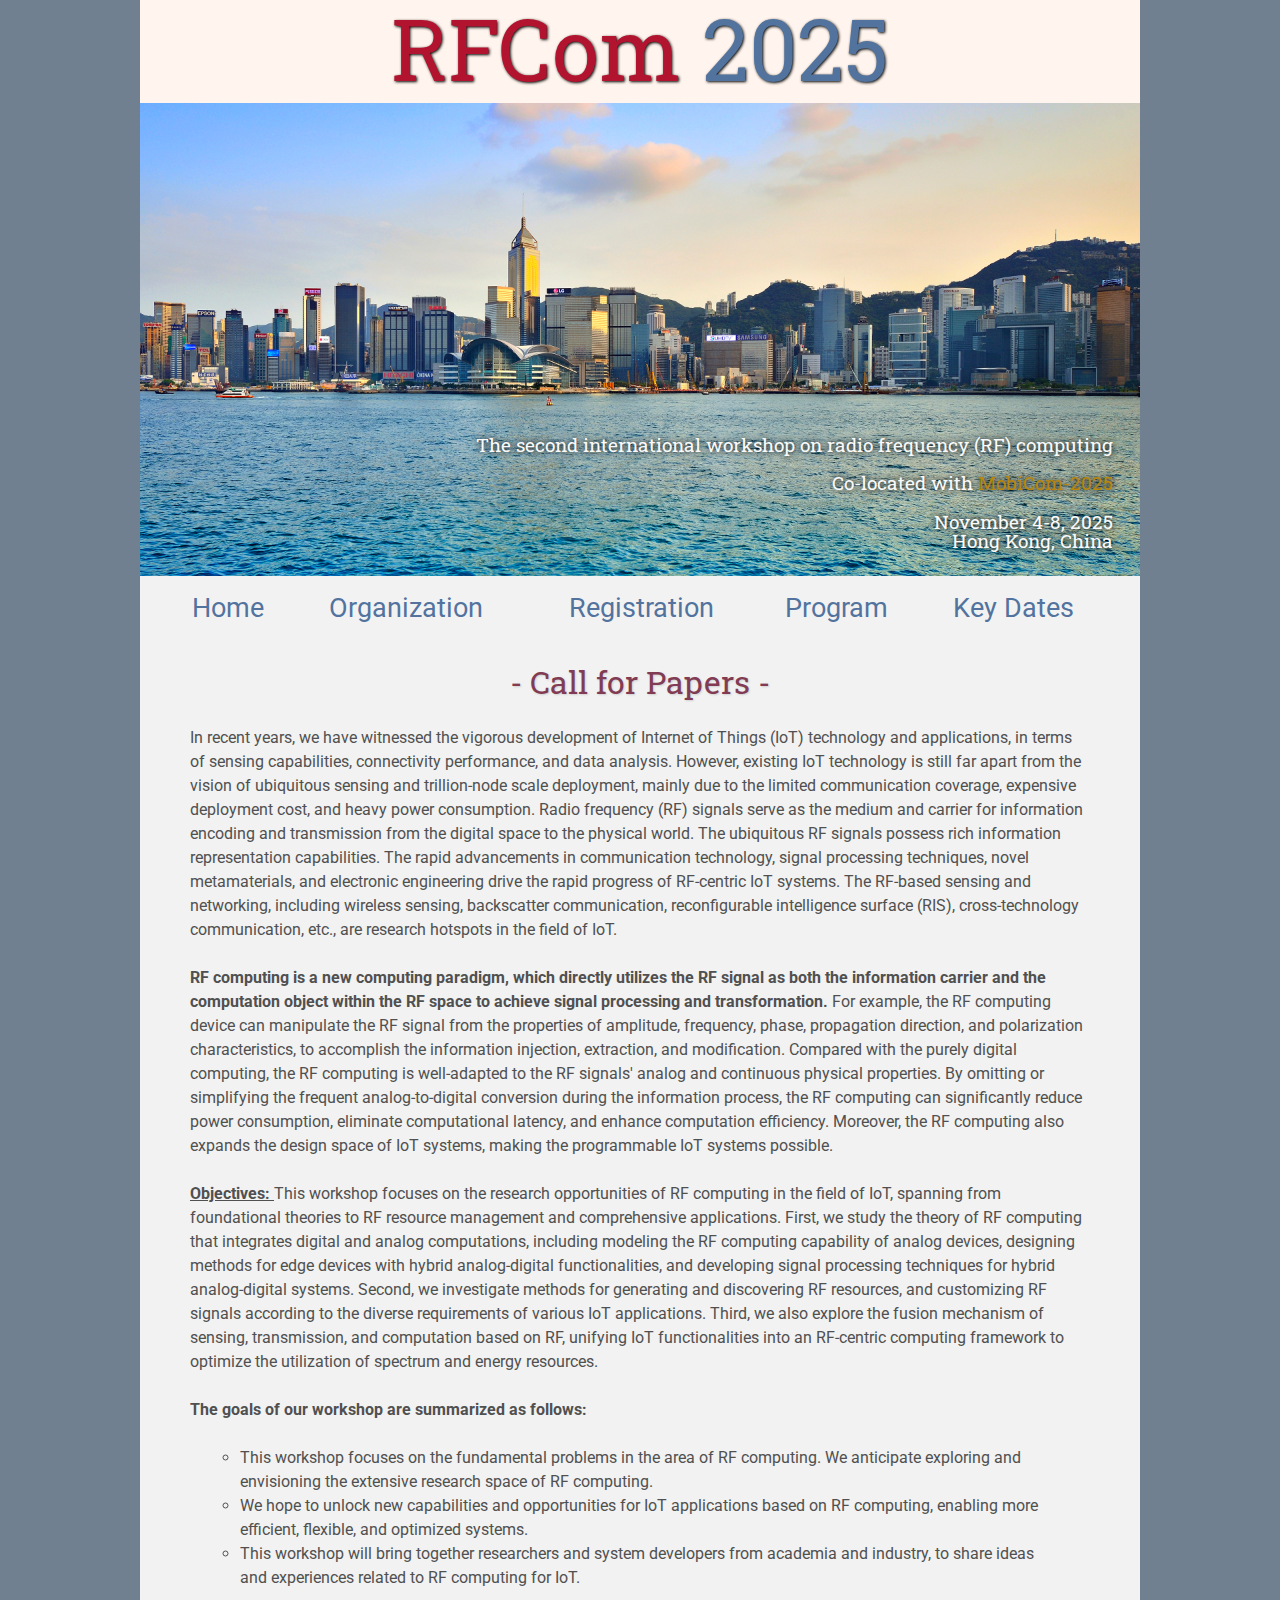
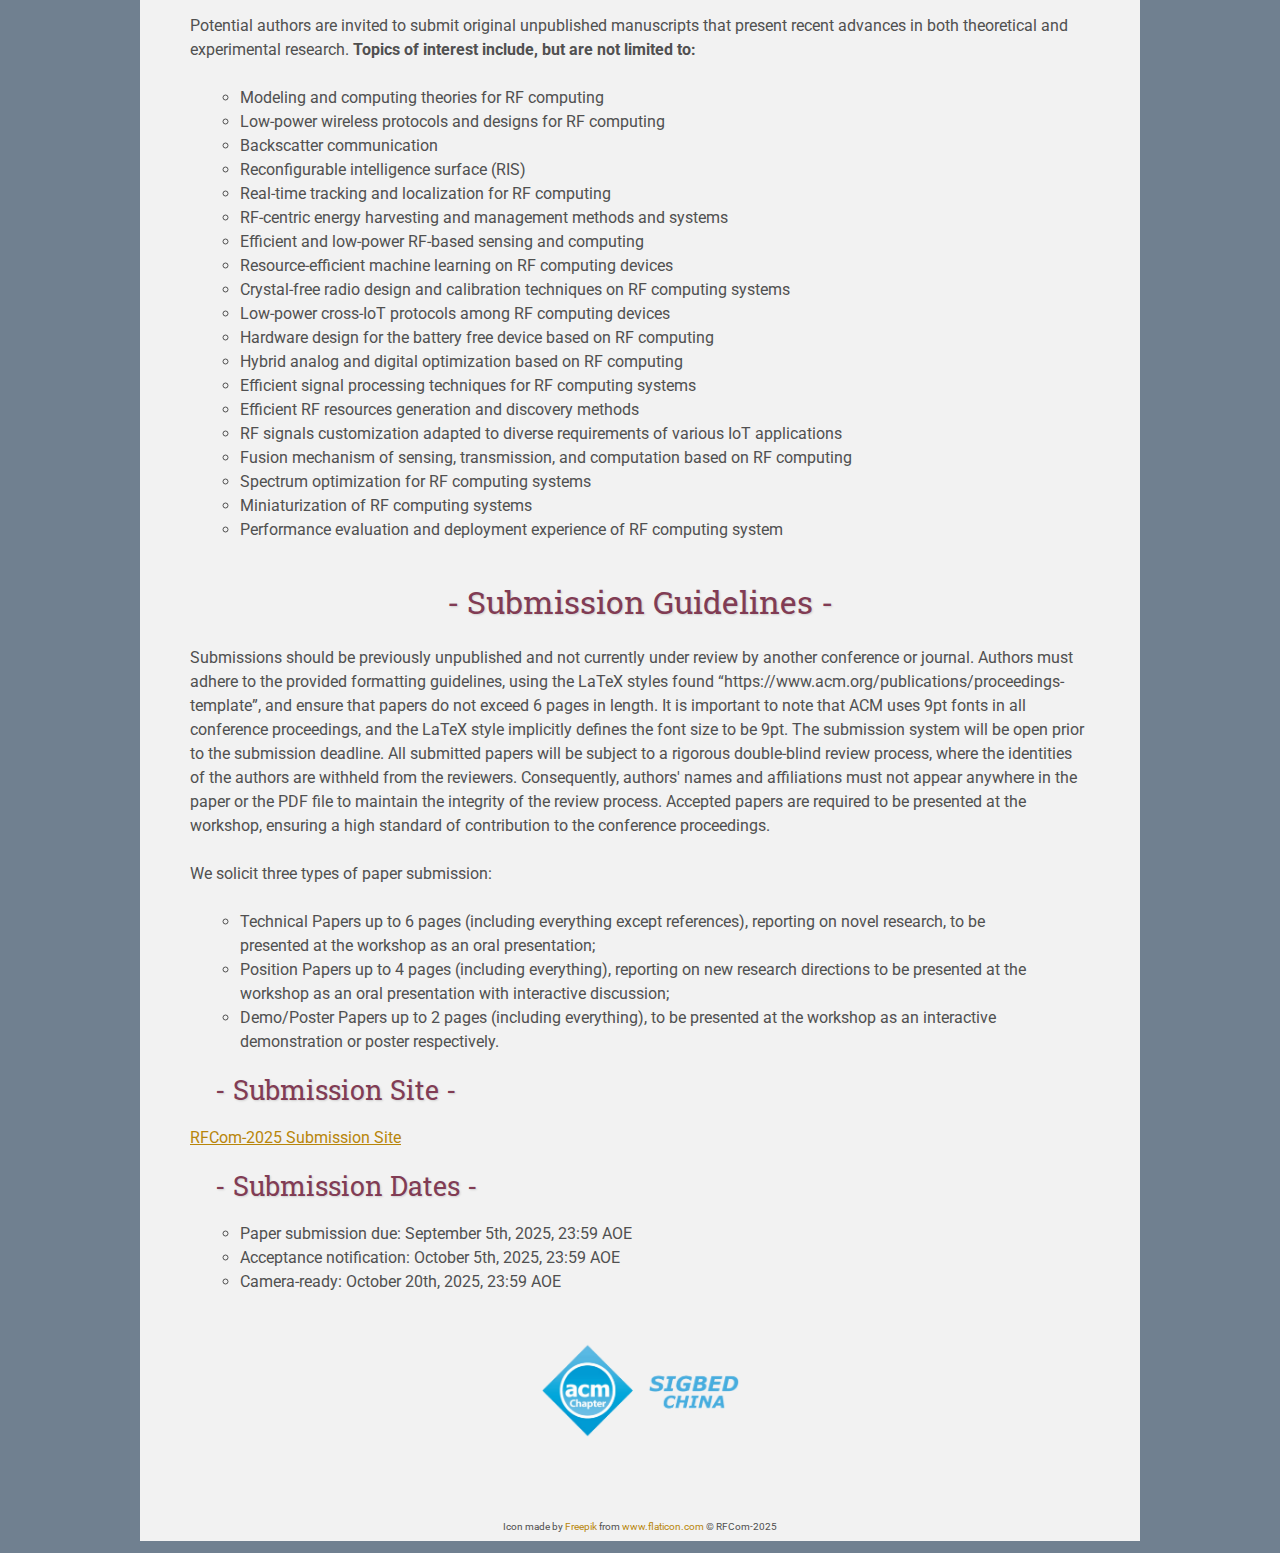
<file: index.html>
<!DOCTYPE html>
<html lang='en'>

<head>
    <base href=".">
    <base target="_self">
    <link rel="shortcut icon" type="image/png" href="assets/favicon.png"/>
    <link rel="stylesheet" type="text/css" media="all" href="assets/main.css"/>
    <meta name="description" content="Conference Template">
    <meta name="resource-type" content="document">
    <meta name="distribution" content="global">
    <meta name="KeyWords" content="Conference">
    <title>The second international workshop on radio frequency (RF) computing </title>
</head>

<body>
    <div class="main-content">
        <div class="banner">
            <img class="img_size" src="assets/HongKong.jpg" alt="Conference Template Banner">
            <div class="top-left">
                <span class="title1">RFCom </span><span class="title2">2025</span>
            </div>
            <div class="bottom-right">
                The second international workshop on radio frequency (RF) computing  <br />
          <br />
          Co-located with <a href = 'https://www.sigmobile.org/mobicom/2025/'>MobiCom-2025 </a>  <br />
          <br />
          November 4-8, 2025 <br />
          Hong Kong, China
            </div>
        </div>

        <table class="navigation">
            <tr>
                <td class="navigation">
                    <a class="current" title="Conference Home Page" href=".">Home</a>
                </td>
                <td class="navigation">
                    <a class="current" title="Organization" href="Organization">Organization</a>
                </td>
                <td class="navigation">
                   <a class="current" title="Register for the Conference" href="registration">Registration</a>
                </td>
                <td class="navigation">
                    <a class="current" title="Conference Program" href="program">Program</a>
                </td>
                <td class="navigation">
                    <a class="current" title="Important Dates" href="dates" >Key Dates</a>
                </td>
                <!-- <td class="navigation">
                    <a class="current" title="Past Workshops" href="Past">Past Events</a>
                </td> -->
            </tr>
        </table>

    <!-- <h3>New: <a href="https://acmblocksys.github.io/blocksys2021/BlockSys-2021-Program.pdf" target="_blank">New: The program for BlockSys@SenSys is online!</a></h3>
    
    <h3>New: Remote attendees can join here: <a href="https://sensys-buildsys-21.dei.uc.pt/yt/room5">https://sensys-buildsys-21.dei.uc.pt/yt/room5</a></h3>.
    
    <h3>New: Attendees should post their questions on ACM SenSys 2021 / BuildSys 2021 Slack. Please note the Channel for BlockSys: nov17_sensys_workshop_acm_blocksys. If you don't have access to ACM SenSys 2021 / BuildSys 2021 Slack, please email g.ramachandran@qut.edu.au, ali.dorri@qut.edu.au, and shantanu.pal@qut.edu.au.</h3>  -->
            
    <h2> - Call for Papers - </h2>
    <p>
        In recent years, we have witnessed the vigorous development of Internet of Things (IoT) technology and applications, in terms of sensing capabilities, connectivity performance, and data analysis. However, existing IoT technology is still far apart from the vision of ubiquitous sensing and trillion-node scale deployment, mainly due to the limited communication coverage, expensive deployment cost, and heavy power consumption. Radio frequency (RF) signals serve as the medium and carrier for information encoding and transmission from the digital space to the physical world. The ubiquitous RF signals possess rich information representation capabilities. The rapid advancements in communication technology, signal processing techniques, novel metamaterials, and electronic engineering drive the rapid progress of RF-centric IoT systems. The RF-based sensing and networking, including wireless sensing, backscatter communication, reconfigurable intelligence surface (RIS), cross-technology communication, etc., are research hotspots in the field of IoT.
    </p>

    <p>    
        <b>RF computing is a new computing paradigm, which directly utilizes the RF signal as both the information carrier and the computation object within the RF space to achieve signal processing and transformation.</b> For example, the RF computing device can manipulate the RF signal from the properties of amplitude, frequency, phase, propagation direction, and polarization characteristics, to accomplish the information injection, extraction, and modification. Compared with the purely digital computing, the RF computing is well-adapted to the RF signals' analog and continuous physical properties. By omitting or simplifying the frequent analog-to-digital conversion during the information process, the RF computing can significantly reduce power consumption, eliminate computational latency, and enhance computation efficiency. Moreover, the RF computing also expands the design space of IoT systems, making the programmable IoT systems possible.
    </p>
    <p>    
        <b><u>Objectives: </b></u>This workshop focuses on the research opportunities of RF computing in the field of IoT, spanning from foundational theories to RF resource management and comprehensive applications. First, we study the theory of RF computing that integrates digital and analog computations, including modeling the RF computing capability of analog devices, designing methods for edge devices with hybrid analog-digital functionalities, and developing signal processing techniques for hybrid analog-digital systems. Second, we investigate methods for generating and discovering RF resources, and customizing RF signals according to the diverse requirements of various IoT applications. Third, we also explore the fusion mechanism of sensing, transmission, and computation based on RF, unifying IoT functionalities into an RF-centric computing framework to optimize the utilization of spectrum and energy resources.
    </p>
    <p>
        <b>The goals of our workshop are summarized as follows:</b>
        <ul>
            <li>This workshop focuses on the fundamental problems in the area of RF computing. We anticipate exploring and envisioning the extensive research space of RF computing.</li>
            <li>We hope to unlock new capabilities and opportunities for IoT applications based on RF computing, enabling more efficient, flexible, and optimized systems.</li>
            <li>This workshop will bring together researchers and system developers from academia and industry, to share ideas and experiences related to RF computing for IoT.</li>
        </ul>
    </p>
    <p>
        Potential authors are invited to submit original unpublished manuscripts that present recent advances in both theoretical and 
        experimental research. <b>Topics of interest include, but are not limited to:</b> 
        <ul>
            <li>Modeling and computing theories for RF computing </li>
            <li>Low-power wireless protocols and designs for RF computing</li>
            <li>Backscatter communication </li>
            <li>Reconfigurable intelligence surface (RIS)</li>
            <li>Real-time tracking and localization for RF computing</li>  
            <li>RF-centric energy harvesting and management methods and systems </li>
            <li>Efficient and low-power RF-based sensing and computing</li>
            <li>Resource-efficient machine learning on RF computing devices</li> 
            <li>Crystal-free radio design and calibration techniques on RF computing systems</li> 
            <li>Low-power cross-IoT protocols among RF computing devices </li>
            <li>Hardware design for the battery free device based on RF computing </li>
            <li>Hybrid analog and digital optimization based on RF computing </li> 
            <li>Efficient signal processing techniques for RF computing systems</li> 
            <li>Efficient RF resources generation and discovery methods</li> 
            <li>RF signals customization adapted to diverse requirements of various IoT applications</li> 
            <li>Fusion mechanism of sensing, transmission, and computation based on RF computing</li>
            <li>Spectrum optimization for RF computing systems</li> 
            <li>Miniaturization of RF computing systems</li>
            <li>Performance evaluation and deployment experience of RF computing system</li>
        </ul>
    </p>

    <h2> - Submission Guidelines - </h2>
    <p>
        Submissions should be previously unpublished and not currently under review by 
        another conference or journal. Authors must adhere to the provided formatting 
        guidelines, using the LaTeX styles found 
        “https://www.acm.org/publications/proceedings-template”, and ensure that 
        papers do not exceed 6 pages in length. It is important to note that ACM uses 9pt 
        fonts in all conference proceedings, and the LaTeX style implicitly defines the font 
        size to be 9pt. The submission system will be open prior to the submission 
        deadline. All submitted papers will be subject to a rigorous double-blind review 
        process, where the identities of the authors are withheld from the reviewers. 
        Consequently, authors' names and affiliations must not appear anywhere in the 
        paper or the PDF file to maintain the integrity of the review process. Accepted 
        papers are required to be presented at the workshop, ensuring a high standard of 
        contribution to the conference proceedings.
        <br> <br>
        We solicit three types of paper submission:
        <ul>
        <li>Technical Papers up to 6 pages (including everything except references), reporting on novel research, to be presented at the workshop as an oral presentation; </li>
        <li>Position Papers up to 4 pages (including everything), reporting on new research directions to be presented at the workshop as an oral presentation with interactive discussion; </li>
        <li>Demo/Poster Papers up to 2 pages (including everything), to be presented at the workshop as an interactive demonstration or poster respectively. </li>
        </ul>
    </p>

    <h3> - Submission Site - </h3>
        <p>
     <a href="https://rfcom25.hotcrp.com/">RFCom-2025 Submission Site</a>
    </p>

    <h3> - Submission Dates - </h3>
        <p>
            <ul>
                <li>Paper submission due: September 5th, 2025, 23:59 AOE</li>
                <li>Acceptance notification: October 5th, 2025, 23:59 AOE</li> 
                <li>Camera-ready: October 20th, 2025, 23:59 AOE</li>
                <!-- <li>Workshop date: 3 Nov, 2025, 23:59 AOE</li> -->
            </ul>
    </p>


<!--    <table class="sponsors">-->
<!--        <tr>-->
<!--            <td class="sponsor">-->
<!--                <a href="http://www.eyebleach.me/">-->
<!--                    <img src="assets/kitten1.jpg" alt="First Sponsor Name">-->
<!--                </a>-->
<!--            </td>-->
<!--            <td class="sponsor">-->
<!--                <a href="http://www.eyebleach.me/">-->
<!--                    <img src="assets/kitten2.jpg" alt="Second Sponsor Name" style="width: 80%">-->
<!--                </a>-->
<!--            </td>-->
<!--            <td class="sponsor">-->
<!--                <a href="http://www.eyebleach.me/">-->
<!--                    <img src="assets/kitten3.jpg" alt="Third Sponsor Name">-->
<!--                </a>-->
<!--            </td>-->
<!--        </tr>-->
<!--    </table>-->

    <h2>
        <img src="assets/logo.png" style="display: block; margin: 0 auto; width: 20%;">
    </h2>
    <!--footer -->
    <table class="footer">
        <tr>
            <!-- <td class="footer">Design by <a target="_blank" href="http://math.ucr.edu/~mpierce/">Mike Pierce</a></td> -->
            <td class="footer">Icon made by <a target="_blank" href="https://www.freepik.com">Freepik</a> from <a href="https://www.flaticon.com/" title="Flaticon">www.flaticon.com</a></td>
            <td class="footer">&copy; RFCom-2025</td>
        </tr>
    </table>
        </div>
    </body>
</html>
</file>
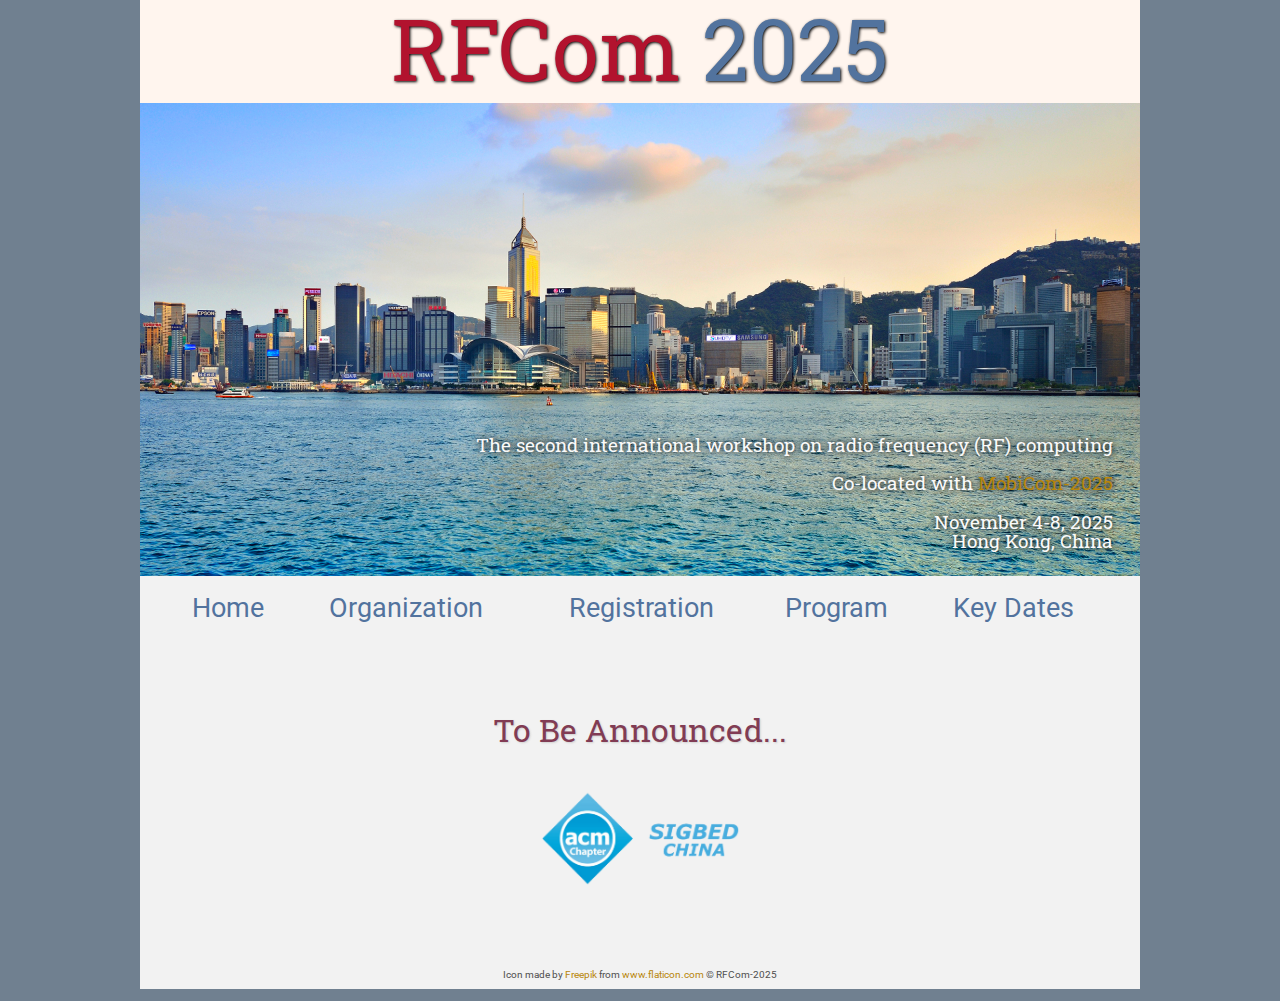
<file: registration/index.html>
<!DOCTYPE html>
<html lang="en">
  <head>
    <base href=".." />
    <base target="_self" />
    <link rel="shortcut icon" type="image/png" href="assets/favicon.png" />
    <link rel="stylesheet" type="text/css" media="all" href="assets/main.css" />
    <meta name="description" content="Conference Template" />
    <meta name="resource-type" content="document" />
    <meta name="distribution" content="global" />
    <meta name="KeyWords" content="Conference" />
    <title>
      Registration | The second international workshop on radio frequency (RF) computing
    </title>
  </head>

  <body>
    <div class="main-content">
      <div class="main-content">
        <div class="banner">
          <img class="img_size" src="assets/HongKong.jpg" alt="Conference Template Banner">
          <div class="top-left">
              <span class="title1">RFCom </span><span class="title2">2025</span>
          </div>
          <div class="bottom-right">
              The second international workshop on radio frequency (RF) computing  <br />
        <br />
        Co-located with <a href = 'https://www.sigmobile.org/mobicom/2025/'>MobiCom-2025 </a>  <br />
        <br />
        November 4-8, 2025 <br />
        Hong Kong, China
          </div>
      </div>

        <table class="navigation">
            <tr>
                <td class="navigation">
                    <a class="current" title="Conference Home Page" href=".">Home</a>
                </td>
                <td class="navigation">
                    <a class="current" title="Organization" href="Organization">Organization</a>
                </td>
                <td class="navigation">
                   <a class="current" title="Register for the Conference" href="registration">Registration</a>
                </td>
                <td class="navigation">
                    <a class="current" title="Conference Program" href="program">Program</a>
                </td>
                <td class="navigation">
                    <a class="current" title="Important Dates" href="dates" >Key Dates</a>
                </td>
                <!-- <td class="navigation">
                    <a class="current" title="Past Workshops" href="Past">Past Events</a>
                </td> -->
            </tr>
        </table>

      <br />
      <div>
        <h2>To Be Announced...</h2>
      </div>
      

      <h2>
        <img src="assets/logo.png" style="display: block; margin: 0 auto; width: 20%;">
    </h2>
      <!--footer -->
      <table class="footer">
        <tr>
            <!-- <td class="footer">Design by <a target="_blank" href="http://math.ucr.edu/~mpierce/">Mike Pierce</a></td> -->
            <td class="footer">Icon made by <a target="_blank" href="https://www.freepik.com">Freepik</a> from <a href="https://www.flaticon.com/" title="Flaticon">www.flaticon.com</a></td>
            <td class="footer">&copy; RFCom-2025</td>
        </tr>
    </table>
    </div>
  </body>
</html>
</file>
<file: assets/main.css>
/* main.css */

/* These are the colors and fonts used throughout the webpage.
 * I've listed them here so that a user may easily
 * do a search-and-replace for these to change the site theme.
 *   'Roboto',sans-serif; Font for the title text
 *   'Roboto-Slab',serif; Font for the body text 
 *   #fafafa; Background color of the site
 *   #505050; Foreground (text) color of the site
 *   #52739e; Navy, "Template" in the logo, current page in navigation, special titles in the Program
 *   #b2132e; Reddish, "Conference" in the logo, hover color for links
 *   #813c54; Heading color, titles in the Program
 *   #b8860b; Dark Goldenrod, color for links
 */

@import url('https://fonts.googleapis.com/css?family=Roboto%7CRoboto+Slab');

*{
    border:0;
    font:inherit;
    font-size:1em;
    margin:0;
    padding:0;
    vertical-align:baseline;
}

body{
    background-color: slategrey;
    background-size: cover;
    background-attachment: fixed;
    color: #505050; 
    text-align:left;
    font-family:'Roboto',sans-serif;
    font-size:1em;
    line-height:1.5em;
    margin: auto;
    width: 1000px;
}

a{color: #b8860b; text-decoration:none;}
a.current{color: #52739e;}
a.current:hover{color: #e82945;}
a:hover{color: #b2132e;}
a:active{color: #e82945;}
h1{clear:center; color: #813c54; margin:2.5em 0em 2em 0em; font-family:'Roboto Slab',serif; text-shadow: 1px 1px 2px #d0d0d0;}
h2,h3,h4{clear:left; color: #813c54; margin:1.5em 0em 1em 0em; font-family:'Roboto Slab',serif; text-shadow: 1px 1px 2px #d0d0d0;}
h1{font-size:2.2em;}
h2{font-size:2.00em; text-align: center}
h3{font-size:1.67em; margin: 0.5em 0 0.5em 75px}
h4{font-size:1.33em;}
p{list-style:none; margin:24px auto 24px auto; padding:0px; width:900px; text-align:left;}
li a, p a {text-decoration:underline; text-decoration-color:#b8860b;}
ul{list-style-type:circle; margin:24px auto 24px auto; padding:0px; width:800px; text-align:left;}
ul li{list-style-type: circle; margin:0px auto 0px auto; padding:0px; text-align:left;}
i,em{font-style:italic;}
b,strong{font-weight:bold;}
sup{
    vertical-align: super;
    font-size: 0.8em;
    line-height: 0;
}
sub{
    vertical-align: sub;
    font-size: 0.8em;
    line-height: 0;
}
table{
    width: 1000px;
    margin: 12px auto 24px auto;
    float: center;
    /* UNCOMMENT THIS FOR DEBUGGING THE ALIGNMENT */
    /*border: 1px solid black;*/
}
th,td{
    text-align: left;
    /* UNCOMMENT THIS FOR DEBUGGING THE ALIGNMENT */
    /*border: 1px solid black;*/
}

/* Website Banner */
.banner {position: relative; font-family:'Roboto Slab',serif;}
.top-left {font-size:5.33em; color: #505050; background: seashell; text-align: center; width: 1000px; height: 67px; position: absolute; padding: 36px 0 0 0; top: 0px;}
.bottom-right {font-size:1.2em; color: #fafafa; line-height: 1.0em; width: auto; height: 120px; padding: 0px 27px 27px 0px; text-align: right; position: absolute; bottom: 0px; right: 0px; text-shadow: 0px 0px 6px #000000;}

/* Conference Title Logo */
.title1{color: #b2132e; text-shadow: 1px 1px 3px black;}
.title2{color: #52739e; text-shadow: 1px 1px 3px black;}
.year{color: #505050; font-size:0.67em; font-weight: lighter;}

/* Navigation Links (Home, Registration, etc) */
table.navigation{width: 940px;}
td.navigation{
    font-size:1.67em;
    white-space:nowrap;
    text-align:center;
    vertical-align:middle;
    padding:0px 0px 0px 0px;
}
td.navigation:hover{
    text-shadow: 1px 1px 1px darkslategrey;
}


/* Main Content Div */
.main-content{background-color: #f2f2f2}

/* Sponsor Images */
table.sponsors{width:800px;}
td.sponsor{white-space:nowrap; width:33%; text-align:center; vertical-align:middle; padding:0px 0px 0px 0px;}
td.sponsor img{width: 100%}

/* The Table on the Program Page */
td.room{padding: 4px 12px 4px 4px; width: 90%; vertical-align:bottom; font-size:1.67em; color: #52739e; height:32px;}
td.date{white-space:nowrap; width:130px; text-align:right; vertical-align:top; padding:4px 16px 0px 0px;}
td.title{padding: 4px 12px 4px 4px; width: 90%; vertical-align:top; font-size:1.5em; color: #813c54; height:32px; font-family:'Roboto Slab',serif; text-shadow: 1px 1px 2px #d0d0d0; }
td.title-special{padding: 4px 12px 4px 4px; width: 90%; vertical-align:top; font-size:1.67em; color: #52739e; height:32px; font-family:'Roboto Slab',serif; text-shadow: 1px 1px 2px #d0d0d0;}
td.speaker{padding: 4px 12px 4px 4px; font-style: italic; font-size:1em; max-height:999999px}
td.abstract{padding: 4px 12px 12px 4px; font-size:1em; max-height:999999px}
td.abstract img{display: block; margin: 4px auto 8px auto}
table.plenary{padding-top: 8px; background: #ffffff;}

/* Registration and Directions iframes and Images */
iframe.registration{display:block; margin:1em auto 2em auto; width:700px; height:1400px; border:none;}
iframe.directions{display:block; margin:1em auto 2em auto; width:800px; height:400px; border:none;}
img.center{display:block; width:67%; margin:1em auto 2em auto;}

/* Flyer Images */
table.flyers{width:800px;}
td.flyer{white-space:nowrap; width:50%; text-align:center; vertical-align:middle; padding:0px 0px 0px 0px;}
td.sponsor img{width: 100%}

/* The Footer */
table.footer{font-size:0.875em; margin: 72px auto 12px auto; width:auto}
td.footer{width:auto; text-align:left; vertical-align:middle;font-size:10px;}

/* My hacky way of making the site mobile-friendly */
@media only screen and (max-width: 1100px) {
    h2{font-size:3.00em;}
    p{font-size:1.5em; line-height:1.5em;}
    th,td,tr{font-size:1.5em; line-height:1.5em;}
    td.date{font-size:1em; padding-top:0.5em;}
    td.navigation{font-size:1.5em; padding:0px 20px 0px 20px; }
    table.footer{font-size:0.33em;}
}

.img_size {
  width: 100%;
  height: 100%
}

.img-container {
    display: flex;          /* 使用Flexbox布局 */
    justify-content: center; /* 水平居中 */
    align-items: center;     /* 垂直居中 */
    width: 100vh;          /* 容器高度设置为视口高度的100% */
  }
  
.img-container img {
    max-width: 20%;         /* 设置图片最大宽度为容器宽度的50% */
    height: auto;        /* 设置图片最大高度为容器高度的50% */
}

.bigFont li{
font-size:20px;
}

/* Member Cards */
.flex-container{display: flex;text-align: center;justify-content: center}
.flex-container > div {
    width: 300px;
    padding: 5px 0px;
    margin: 3px;
}

/* a.current{target: "_self"} */

hr{color: black}

/* 演讲者容器 */
.keynote-speaker {
    display: flex;
    flex-direction: column;
    align-items: center;
    margin-top: 2rem;
    padding: 1rem;
    background-color: transparent; /* 背景色设置为透明 */
    border: none; /* 去除边框 */
    border-radius: 8px; /* 保留圆角，可以根据需要调整 */
    box-shadow: none; /* 去除阴影 */
}
  
  /* 头像样式 */
  .keynote-speaker img {
    width: 150px;
    height: 150px;
    border-radius: 50%;
    object-fit: cover;
    margin-bottom: 1rem;
  }
  
  /* 标题和段落样式 */
  .keynote-speaker h3 {
    font-size: 1.5rem;
    margin-bottom: 0.5rem;
  }
  .keynote-speaker p {
    text-align: justify;
    margin: 0.5rem 0;
    line-height: 1.6;
  }
  
  .keynote-speaker .abstract,
  .keynote-speaker .bio {
    margin-top: 1rem;
    text-indent: 1em; /* 首行缩进，可以根据需要调整 */
  }
</file>
